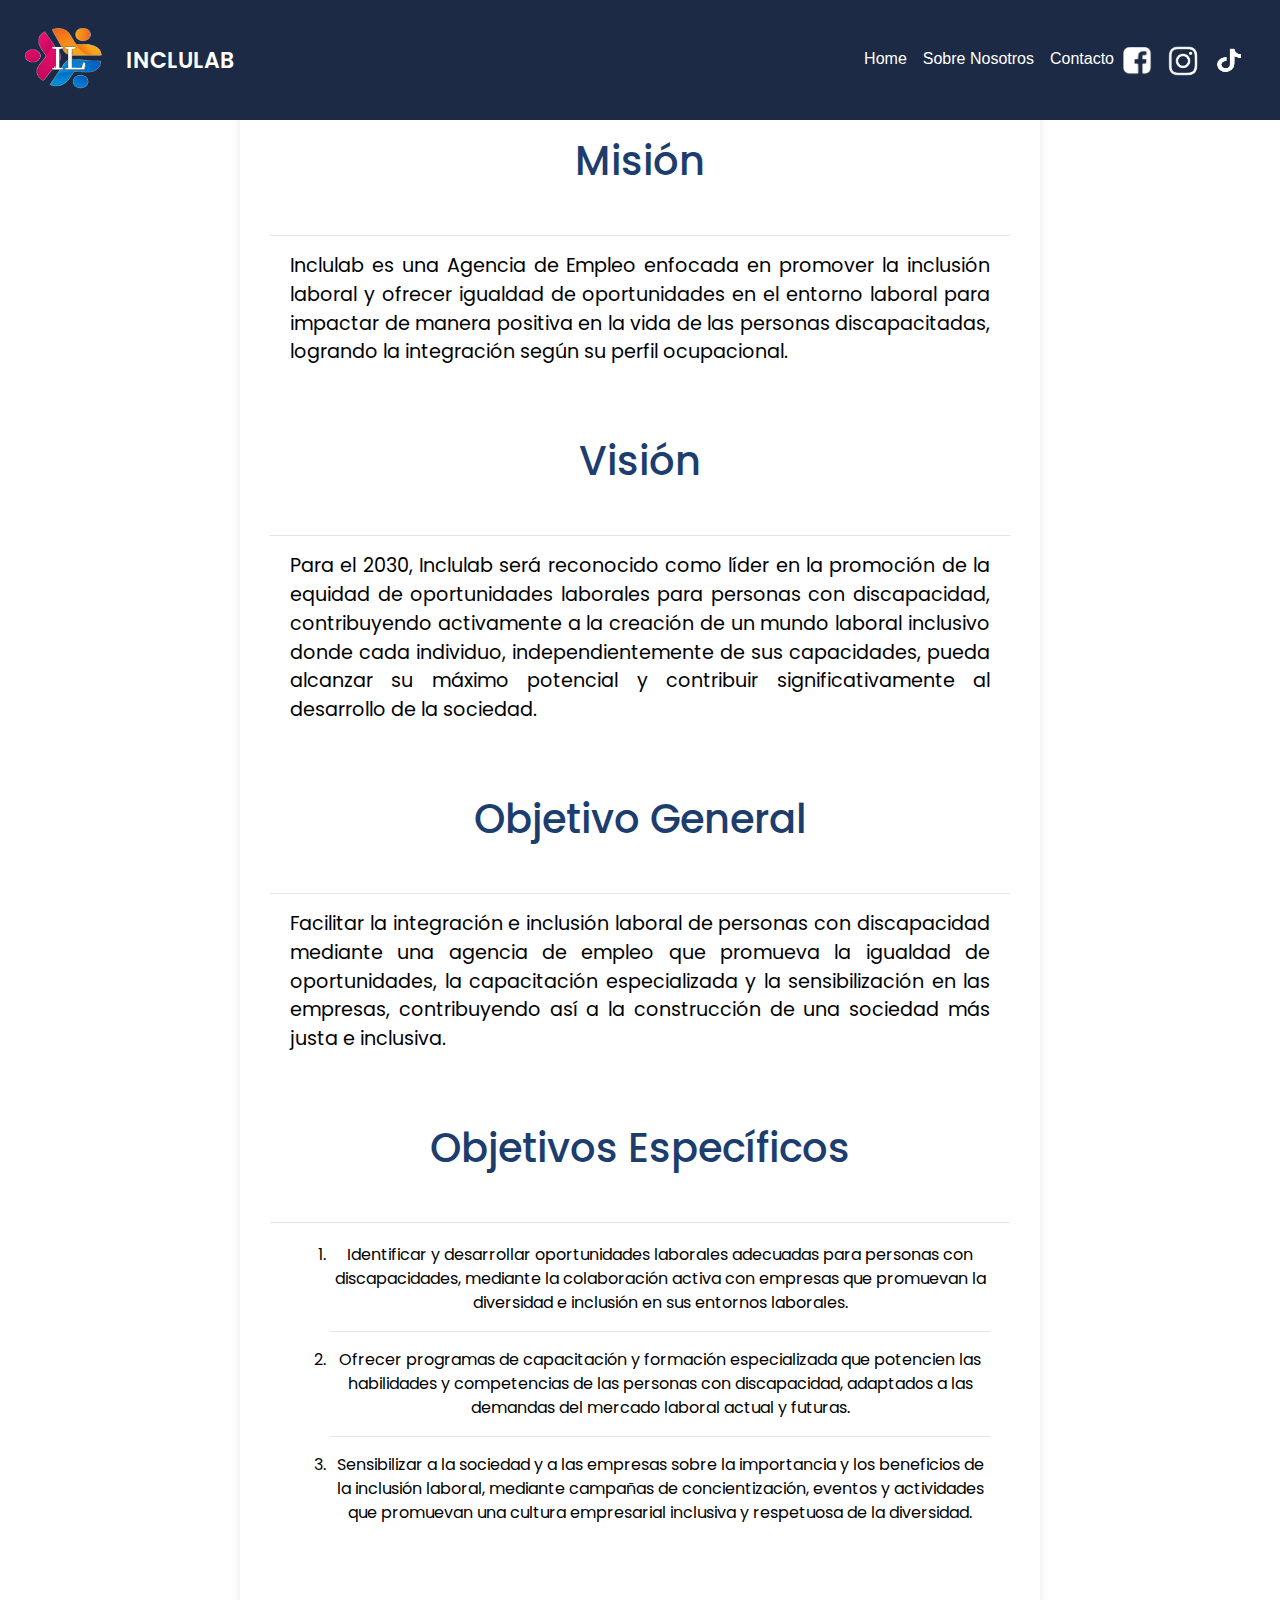
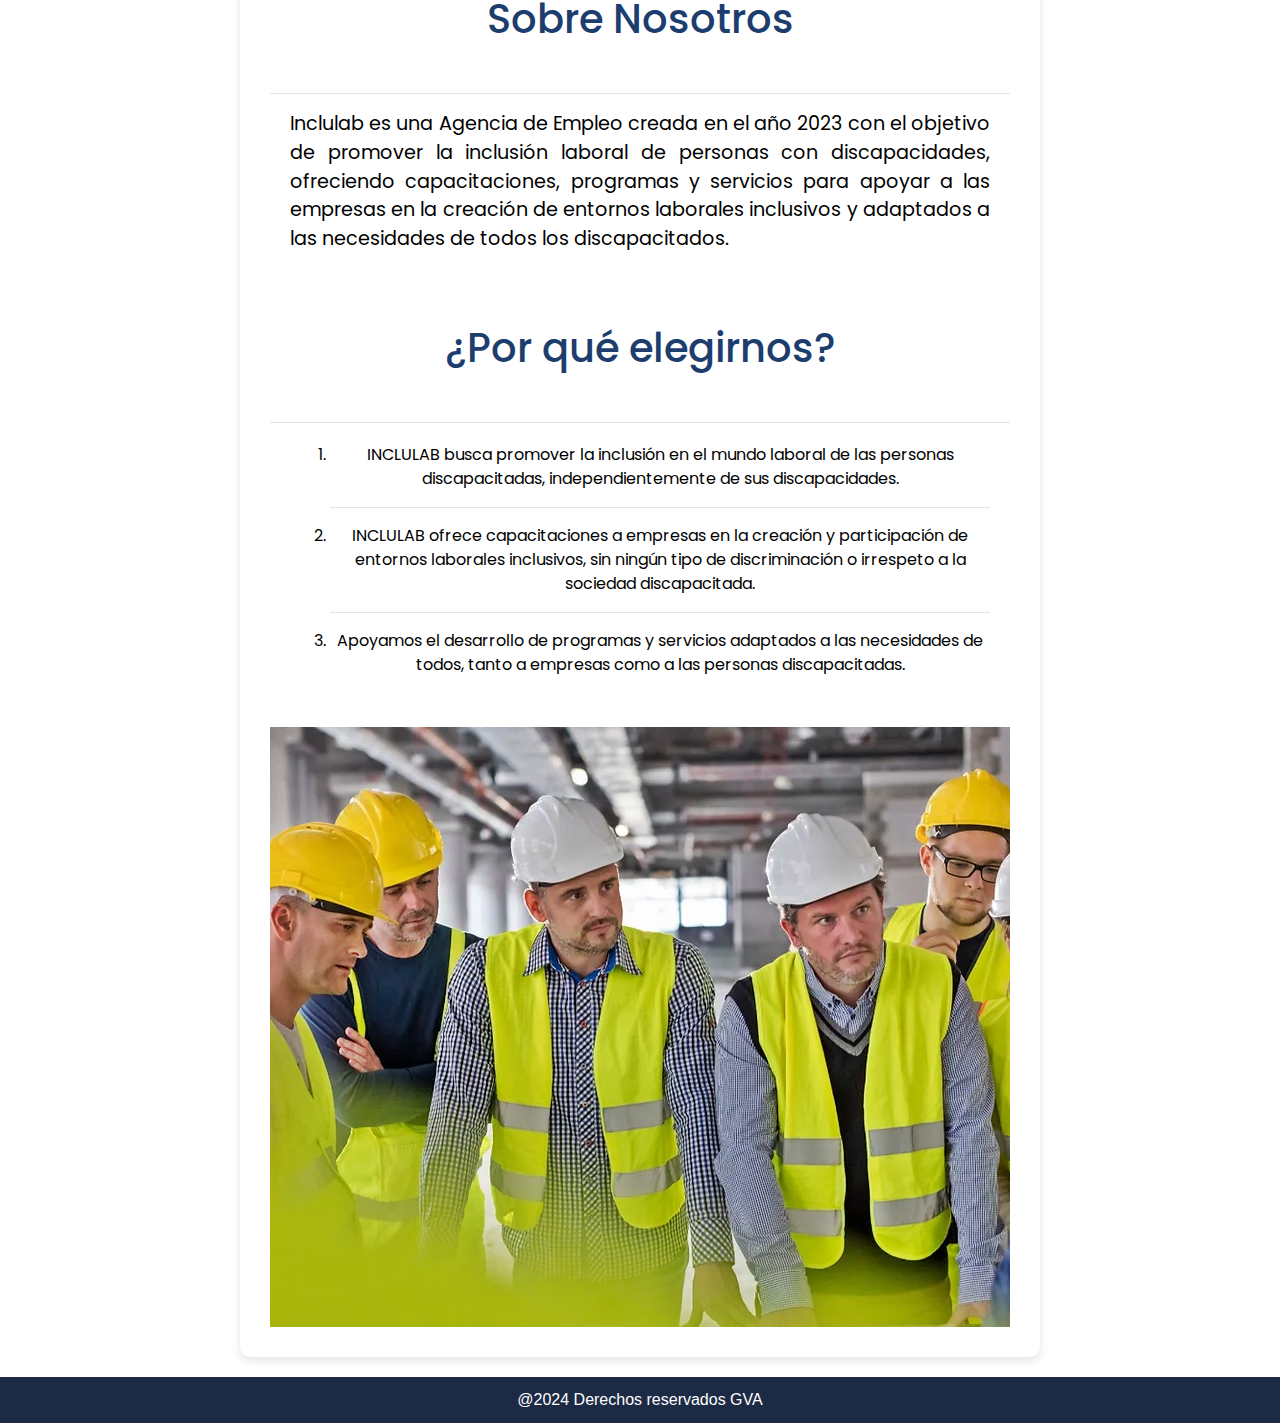
<file: about.html>
<!-- archivo: index.html -->
<!DOCTYPE html>
<html lang="es">
<head>
  <meta charset="UTF-8">
  <meta name="viewport" content="width=device-width, initial-scale=1.0">
  <title>INCLULAB - Home</title>
  
  <!-- CSS de Bootstrap (vía CDN) -->
  <link href="https://fonts.googleapis.com/css2?family=Poppins:wght@600&display=swap" rel="stylesheet">
  <link href="https://stackpath.bootstrapcdn.com/bootstrap/4.5.2/css/bootstrap.min.css" rel="stylesheet">
  <link href="style.css" rel="stylesheet">
  <style>

    .title{
      margin-top: 150px;
    }

    h1, h2 {
      color: #2c3e50;
      text-align: center;
      margin: 20px 0;
    }

    h1 {
      font-size: 2.5rem;
      margin-bottom: 20px;
    }

    h2 {
      font-size: 1.8rem;
    }

    p {
      text-align: justify;
      line-height: 1.6;
      margin: 0 20px;
    }

    .footer-p{
      text-align: center;
    }

    ol {
      margin: 20px;
      padding-left: 40px;
    }

    li{
      color: black;
    }

    .about {
      font-family: 'Poppins', sans-serif;
      background-color: #f4f4f4;
      margin: 0;
      padding: 0;
      color: #000000;
      background-color: white;
      padding: 30px;
      border-radius: 10px;
      margin: 20px auto;
      max-width: 800px;
      box-shadow: 0 4px 8px rgba(0, 0, 0, 0.1);
    }

    .about h1 {
      margin-top: 70px;
    }
  </style>
</head>
<body>

  <!-- Cargar el navbar desde un archivo externo -->
  <div id="navbar-placeholder"></div>

  <!-- Contenido de la página -->
  <div class="about">
    <hr/>
    <h1>Misión</h1>
    <hr/>
    <p>Inclulab es una Agencia de Empleo enfocada en promover la inclusión laboral y ofrecer igualdad de oportunidades en el entorno laboral para impactar de manera positiva en la vida de las personas discapacitadas, logrando la integración según su perfil ocupacional.</p>

    <h1>Visión</h1>
    <hr/>
    <p>Para el 2030, Inclulab será reconocido como líder en la promoción de la equidad de oportunidades laborales para personas con discapacidad, contribuyendo activamente a la creación de un mundo laboral inclusivo donde cada individuo, independientemente de sus capacidades, pueda alcanzar su máximo potencial y contribuir significativamente al desarrollo de la sociedad.</p>

    <h1>Objetivo General</h1>
    <hr/>
    <p>Facilitar la integración e inclusión laboral de personas con discapacidad mediante una agencia de empleo que promueva la igualdad de oportunidades, la capacitación especializada y la sensibilización en las empresas, contribuyendo así a la construcción de una sociedad más justa e inclusiva.</p>

    <h1>Objetivos Específicos</h1>
    <hr/>
    <ol>
      <li>Identificar y desarrollar oportunidades laborales adecuadas para personas con discapacidades, mediante la colaboración activa con empresas que promuevan la diversidad e inclusión en sus entornos laborales.</li>
      <hr/>
      <li>Ofrecer programas de capacitación y formación especializada que potencien las habilidades y competencias de las personas con discapacidad, adaptados a las demandas del mercado laboral actual y futuras.</li>
      <hr/>
      <li>Sensibilizar a la sociedad y a las empresas sobre la importancia y los beneficios de la inclusión laboral, mediante campañas de concientización, eventos y actividades que promuevan una cultura empresarial inclusiva y respetuosa de la diversidad.</li>
    </ol>
      
    <h1 class="title">Sobre Nosotros</h1>
    <hr/>
    <p>Inclulab es una Agencia de Empleo creada en el año 2023 con el objetivo de promover la inclusión laboral de personas con discapacidades, ofreciendo capacitaciones, programas y servicios para apoyar a las empresas en la creación de entornos laborales inclusivos y adaptados a las necesidades de todos los discapacitados.</p>

    <h1>¿Por qué elegirnos?</h1>
    <hr>
    <ol>
      <li>INCLULAB busca promover la inclusión en el mundo laboral de las personas discapacitadas, independientemente de sus discapacidades.</li>
      <hr>
      <li>INCLULAB ofrece capacitaciones a empresas en la creación y participación de entornos laborales inclusivos, sin ningún tipo de discriminación o irrespeto a la sociedad discapacitada.</li>
      <hr>
      <li>Apoyamos el desarrollo de programas y servicios adaptados a las necesidades de todos, tanto a empresas como a las personas discapacitadas.</li>
    </ol>

      <div class="banner"></div>

  </div>
 
  <div class="Footer">
    <p class="footer-p">@2024 Derechos reservados GVA</p>
  </div>

  <!-- Script para cargar el navbar -->
  <script>
    fetch('navbar.html')
      .then(response => response.text())
      .then(data => {
        document.getElementById('navbar-placeholder').innerHTML = data;
      });
  </script>

  <!-- JavaScript de Bootstrap (vía CDN) -->
  <script src="https://code.jquery.com/jquery-3.5.1.slim.min.js"></script>
  <script src="https://cdn.jsdelivr.net/npm/@popperjs/core@2.9.3/dist/umd/popper.min.js"></script>
  <script src="https://stackpath.bootstrapcdn.com/bootstrap/4.5.2/js/bootstrap.min.js"></script>
</body>
</html>
</file>
<file: style.css>
/* Ajustes generales */
html {
  scroll-behavior: smooth;
  margin: 0;
  padding: 0;
  overflow-x: hidden;
}

* {
  box-sizing: border-box;
}


/* Estilos generales del navbar */
.navbar-custom {
  background-color: #1c2a45;
  padding: 20px;
}

.navbar-toggler {
  margin-right: 27px;
}

.navbar-brand {
  font-family: "Poppins", sans-serif;
  font-size: 22px;
  font-weight: 600; /* Semibold */
  color: rgb(255, 255, 255);
}

.navbar-brand:hover {
  color: white; /* Mantiene el color blanco al pasar el cursor */
}

/* Contenedor principal del héroe (video y contenido) */
.hero {
  position: relative;
  margin: 0;
  height: 100vh; /* Ocupar toda la altura de la ventana */
  overflow: hidden;
}

/* Video de fondo */
.hero video {
  margin: 0;
  position: absolute;
  top: 50%;
  left: 50%;
  min-width: 100%;
  min-height: 100%;
  width: auto;
  height: auto;
  z-index: -1;
  transform: translate(-50%, -50%);
  object-fit: cover;
  filter: blur(2px); /* Si deseas mantener el efecto borroso */
}

/* Contenido sobre el video */
.hero-content {
  position: absolute;
  top: 0;
  left: 0;
  width: 40%;
  height: 100%;
  color: white;
  background-color: rgba(28, 42, 69, 0.6); /* Fondo con transparencia */
  text-align: left;
  display: flex;
  justify-content: center; /* Centramos el contenido horizontalmente */
  align-items: center; /* Centramos el contenido verticalmente */
  padding: 2em;
  box-shadow: 0 4px 15px rgba(0, 0, 0, 0.5); /* Sombra para el fondo */
}
.escrito h1 {
  font-size: 1em; /* Tamaño del título (más pequeño) */
  margin-bottom: 15px;
}

.escrito p {
  font-size: 1em; /* Tamaño del párrafo (más pequeño) */
}

.escrito a {
  font-size: 0.9em; /* Tamaño del botón (más pequeño) */
}

/* Ajustar los tamaños de las fuentes según el tamaño de la pantalla */
.hero-content h1 {
  font-size: 3vw; /* Usamos vw para hacer que el texto escale con el tamaño de la pantalla */
}

.hero-content p {
  width: 300px; /* Ajusta el ancho según tu necesidad */
  font-size: 1.5em;
  margin: 0.5em 0;
}

.hero-content a {
  display: inline-block;
  padding: 0.8em 2em;
  margin-top: 1.5em;
  font-size: 1.2vw; /* Tamaño dinámico del botón */
  background-color: #ffffff;
  color: #000;
  text-decoration: none;
  border-radius: 30px;
  transition: transform 0.3s ease, box-shadow 0.3s ease; /* Animación suave */
}

/* Efecto al pasar el ratón */
.hero-content a:hover {
  transform: scale(1.1); /* Aumenta el tamaño */
  box-shadow: 0 4px 15px rgba(0, 0, 0, 0.3); /* Sombra */
}

/* Media Queries para ajustar el contenido en pantallas más pequeñas */

/* Dispositivos pequeños (teléfonos) */
@media (max-width: 768px) {


  .hero-content {
    width: 100%;
  }


}

/* Dispositivos medianos (tablets) */
@media (max-width: 992px) {

  .hero-content {
    width: 80%;
  }

  .hero-content h1 {
    font-size: 6vw; /* Un poco más grande que en teléfonos pero más pequeño que en escritorio */
  }

  .hero-content p {
    font-size: 2.5vw;
  }
  .hero-content a {
    font-size: 2vw;
    padding: 0.7em 1.8em;
    transition: transform 0.3s ease, box-shadow 0.3s ease; /* Animación suave */
  }

  /* Efecto al pasar el ratón */
  .hero-content a:hover {
    transform: scale(1.1); /* Aumenta el tamaño */
    box-shadow: 0 4px 15px rgba(0, 0, 0, 0.3); /* Sombra */
  }
}

/*---------------------------------- Servicios ------------------------------------*/
.servicios {
  width: 100%;
  padding: 50px 0;
  text-align: center;
  background-color: #f8f9fa;
}

.servicios h1 {
  font-size: 2em;
  font-weight: bold;
  color: #333;
}

.servicios-cards {
  display: flex;
  justify-content: center;
  flex-wrap: wrap; /* Permitir que las tarjetas se envuelvan */
  gap: 10px;
  background-color: #1c2a45;
  padding: 50px;
}

.container {
  display: flex;
  justify-content: center; /* Centrar las tarjetas en el contenedor */
  flex-wrap: wrap;
  max-width: 1200px; /* Limitar el ancho del contenedor */
  padding: 20px;
}

.card {
  width: calc(25% - 20px); /* 4 tarjetas en la primera fila */
  height: 687px;
  margin: 10px; /* Espacio entre tarjetas */
  position: relative;
  display: flex;
  align-items: center;
  justify-content: center;
  background-size: cover;
  background-position: center;
  box-shadow: 5px 5px 15px rgba(0, 0, 0, 1);
  transition: transform 0.3s ease, box-shadow 0.3s ease;
}

.card:hover {
  transform: scale(1.05); /* Aumenta el tamaño un 5% */
  box-shadow: 8px 8px 20px rgba(0, 0, 0, 0.8); /* Agranda un poco la sombra */
}

.card::before {
  content: "";
  position: absolute;
  top: 0;
  left: 0;
  width: 100%;
  height: 100%;
  background-color: rgba(0, 0, 0, 0.3); /* Capa de sombra */
  z-index: 1;
}

.card-content {
  position: relative;
  z-index: 2;
  text-align: center;
  color: #fff;
  padding: 20px;
}

.card h2 {
  font-size: 24px;
  margin-bottom: 15px;
}

.card p {
  font-size: 15px;
  line-height: 1.875em;
  text-align: left;
}

/* Estilo para las imágenes de fondo de las tarjetas */
.card1 {
  background-image: url("assets/Photos/1.png");
}

.card2 {
  background-image: url("assets/Photos/2.png");
}

.card3 {
  background-image: url("assets/Photos/3.png");
}

.card4 {
  background-image: url("assets/Photos/4.png");
}

.card5 {
  background-image: url("assets/Photos/5.png");
}

.card6 {
  background-image: url("assets/Photos/6.png");
}

.card7 {
  background-image: url("assets/Photos/7.png");
}

/*---------------------------------- Capacitaciones empresariales ------------------------------------*/

.capacitaciones {
  width: 100%;
  padding: 100px;
  text-align: center;
  background-color: rgb(232, 232, 232);
}

.capacitaciones button {
  display: inline-block;
  padding: 0.8em 2em;
  margin-top: 1.5em;
  font-size: 1.2vw;
  background-color: white;
  border-color: #cf9a9a;
  color: #000;
  text-decoration: none;
  border-radius: 30px;
  box-shadow: 0 4px 15px rgba(0, 0, 0, 0.3);
  transition: transform 0.3s ease, box-shadow 0.3s ease; /* Animación suave */
}

/* Efecto al pasar el ratón */
.capacitaciones button:hover {
  transform: scale(1.1); /* Aumenta el tamaño */
  box-shadow: 0 4px 15px rgba(0, 57, 243, 0.3); /* Sombra */
  background-color: white;
}

.capacitaciones-informacion {
  display: flex;
  align-items: flex-start;
  justify-content: space-between;
  width: 100%;
  margin: 20px;
}

.imgCap {
  background-image: url("./assets/Photos/asesoria.png");
  width: 490px; 
  height: 660px; 
  background-size: contain; 
  background-position: center; 
  background-repeat: no-repeat; 
}

.capacitaciones-informacion div {
  width: 50%;
  padding: 40px;
}

.capacitaciones-informacion h1 {
  font-size: 28px;
  margin-bottom: 40px;
}

.capacitaciones-informacion p {
  font-size: 16px;
  line-height: 1.5;
  margin-bottom: 50px;
  color: #000;
}

.capacitaciones-informacion button {
  display: inline-block;
  padding: 0.8em 2em;
  margin-top: 1.5em;
  font-size: 1.2vw; /* Tamaño dinámico del botón */
  background-color: white;
  color: #000;
  text-decoration: none;
  border-radius: 30px;
  box-shadow: 0 4px 15px rgba(0, 0, 0, 0.3);
  transition: transform 0.3s ease, box-shadow 0.3s ease; /* Animación suave */
}

/* Efecto al pasar el ratón */
.capacitaciones-informacion button:hover {
  transform: scale(1.1); /* Aumenta el tamaño */
  box-shadow: 0 4px 15px rgba(0, 0, 0, 0.3); /* Sombra */
}
.capacitaciones-informacion button:hover {
  background-color: #ffffff;
}

@media (max-width: 768px) {
  .capacitaciones-informacion {
    flex-direction: column;
  }

  .imgCap {
    width: 100%;
    margin: 0 0 20px 0;
  }

  .capacitaciones-informacion div {
    width: 100%;
  }
}

/*---------------------------------- LLAMA AHORA ------------------------------------*/

.llamaAhora {
  width: 100%;
  padding: 100px;
  background-color: #1c2a45;
  color: rgb(255, 255, 255);
  text-align: center;
}
.blanco {
  width: 100%;
  padding: 50px;
  background-color: #ffffff;
  color: rgb(255, 255, 255);
  text-align: center;
}

.blanco2 {
  width: 100%;
  padding: 100px;
  background-color: #ffffff;
  color: rgb(255, 255, 255);
  text-align: center;
}
/*---------------------------------- LLAMA AHORA ------------------------------------*/

.contact-section {
  display: flex;
  justify-content: space-around;
  padding: 50px;
  font-family: Arial, sans-serif;
  background-color: #1c2a45;
  color: #ffffff;
}

.contact-info {
  max-width: 300px;
}

.contact-info h2 {
  margin-bottom: 20px;
}

.contact-info p,
.contact-info a {
  margin-bottom: 10px;
  color: #ffffff;
}

.contact-form form {
  display: flex;
  flex-direction: column;
}

.contact-form label {
  margin-top: 10px;
}

.contact-form input,
.contact-form textarea {
  padding: 10px;
  margin-top: 5px;
  border: 1px solid #ccc;
  border-radius: 5px;
  width: 100%;
  max-width: 400px;
}

.contact-form button {
  margin-top: 20px;
  padding: 10px;
  background-color: #1c3d6e;
  color: #ffffff;
  border: none;
  border-radius: 5px;
  cursor: pointer;
}

.contact-form button:hover {
  background-color: #ffffff;
  color: #000;
}

/*---------------------------------- Sobre Nosotros ------------------------------------*/

/* Estilo de la sección "Sobre Nosotros" */
.about {
  padding: 200px; /* Espaciado interno */
  text-align: center; /* Centrar texto */
  background-color: #ffffff; /* Fondo blanco para la sección */
  box-shadow: 0 4px 8px rgba(0, 0, 0, 0.1); /* Sombra sutil */
  border-radius: 8px; /* Bordes redondeados */
}

.about h1 {
  color: #1c3d6e; /* Color de título */
  font-size: 2.5em; /* Tamaño de fuente */
  margin-bottom: 50px; /* Espaciado debajo del título */
}

.about h5{
  margin-bottom: 60px;
}

.about p {
  color: #000000; /* Color del texto */
  font-size: 1.2em; /* Tamaño de fuente */
  line-height: 1.5; /* Altura de línea para mejor legibilidad */
}

/* Botones */
button {
  background-color: #007bff; /* Color del botón */
  color: white; /* Texto blanco */
  border: none; /* Sin borde */
  padding: 10px 20px; /* Espaciado interno */
  border-radius: 5px; /* Bordes redondeados */
  cursor: pointer; /* Cursor tipo puntero */
}

button:hover {
  background-color: #0056b3; /* Color al pasar el mouse */
}
/* Estilo del banner */
.banner {
  background-image: url("./assets/Photos/Banner.png");
  width: 100%;
  height: 600px;
  background-size: cover;
  background-position: center 2%;
  background-repeat: no-repeat;
  margin-bottom: 0;
  margin-top: 50px;
}

.sub {
  font-size: 1.5em; /* Tamaño de la fuente */
  font-weight: bold; /* Negrita */
  color: #1c3d6e; /* Color del texto */
  margin-top: 20px; /* Espacio superior */
  text-align: center; /* Centrar el texto */
}

.contact-section2 {
  display: flex;
  justify-content: space-around;
  padding: 50px;
  font-family: Arial, sans-serif;
  background-color: #1c3d6e;
  color: #ffffff;
}

.contact-info2 {
  max-width: 300px;
}

.contact-info2 h2 {
  margin-bottom: 20px;
}

.contact-info2 p,
.contact-info a {
  margin-bottom: 10px;
  color: #ffffff;
}

.contact-form2 form {
  display: flex;
  flex-direction: column;
}

.contact-form2 label {
  margin-top: 10px;
}

.contact-form2 input,
.contact-form2 textarea {
  padding: 10px;
  margin-top: 5px;
  border: 1px solid #000000;
  border-radius: 5px;
  width: 100%;
  max-width: 400px;
}

.contact-form2 button {
  margin-top: 20px;
  padding: 10px;
  background-color: #ffffff;
  color: #000000;
  border: none;
  border-radius: 5px;
  cursor: pointer;
}

.contact-form2 button:hover {
  background-color: #000000;
  color: #ffffff;
}
.form-container {
  background-color: #f8f9fa; /* Cambia el color de fondo aquí */
  border: 1px solid #ccc; /* Borde del contenedor */
  border-radius: 10px; /* Bordes redondeados */
  padding: 20px; /* Espaciado interno */
  box-shadow: 0 4px 8px rgba(0, 0, 0, 0.1); /* Sombra sutil */
  max-width: 1500px; /* Cambia el ancho máximo aquí */
  width: 90%; /* Esto permite que el contenedor use hasta el 90% del ancho de la pantalla */
  margin: 20px auto; /* Centra el contenedor */
}

/*---------------------------------- Footer ------------------------------------*/

.Footer{
  width: 100%;
  padding: 10px;
  background-color: #1c2a45;
  color: white;
  text-align: center;
}
</file>
